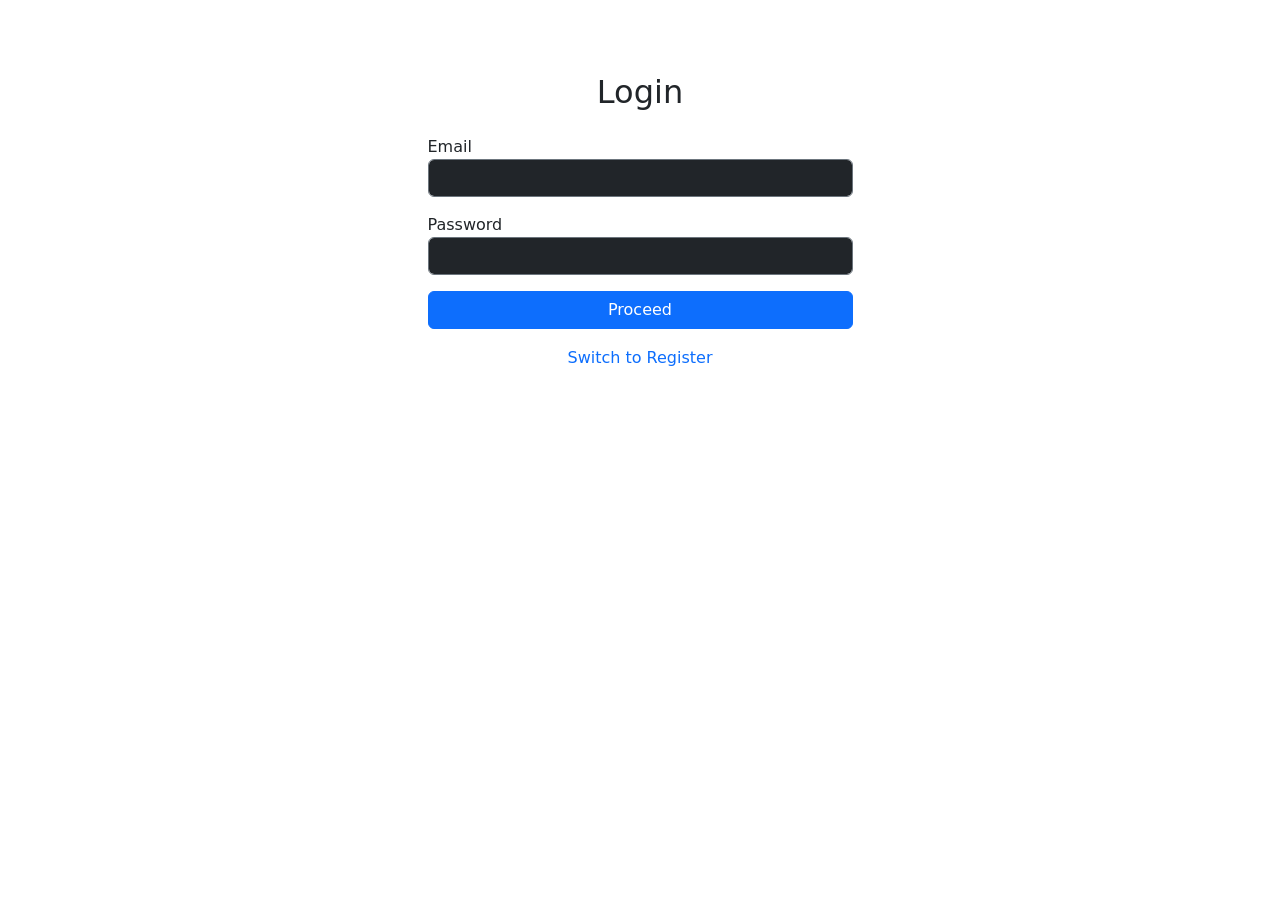
<file: ecoomerce/auth.html>
<!DOCTYPE html>
<html lang="en">
<head>
    <meta charset="UTF-8">
    <meta name="viewport" content="width=device-width, initial-scale=1.0">
    <title>Document</title>
    <link rel="stylesheet" href="css/style.css">
        <link href="https://cdn.jsdelivr.net/npm/bootstrap@5.3.8/dist/css/bootstrap.min.css" rel="stylesheet" integrity="sha384-sRIl4kxILFvY47J16cr9ZwB07vP4J8+LH7qKQnuqkuIAvNWLzeN8tE5YBujZqJLB" crossorigin="anonymous">

</head>
<body>
    <div class="container mt-5">
    <div class="row justify-content-center">
        <div class="col-md-5 glass-card p-4">
            <h2 id="authTitle" class="text-center mb-4">Login</h2>
            <form id="authForm">
                <div class="mb-3">
                    <label>Email</label>
                    <input type="email" id="email" class="form-control bg-dark text-white border-secondary" required>
                </div>
                <div class="mb-3">
                    <label>Password</label>
                    <input type="password" id="password" class="form-control bg-dark text-white border-secondary" required>
                </div>
                <button type="submit" class="btn btn-primary w-100">Proceed</button>
            </form>
            <p class="mt-3 text-center">
                <a href="#" onclick="toggleAuth()" class="text-accent text-decoration-none">Switch to Register</a>
            </p>
        </div>
    </div>
</div>
</body>
</html>
</file>
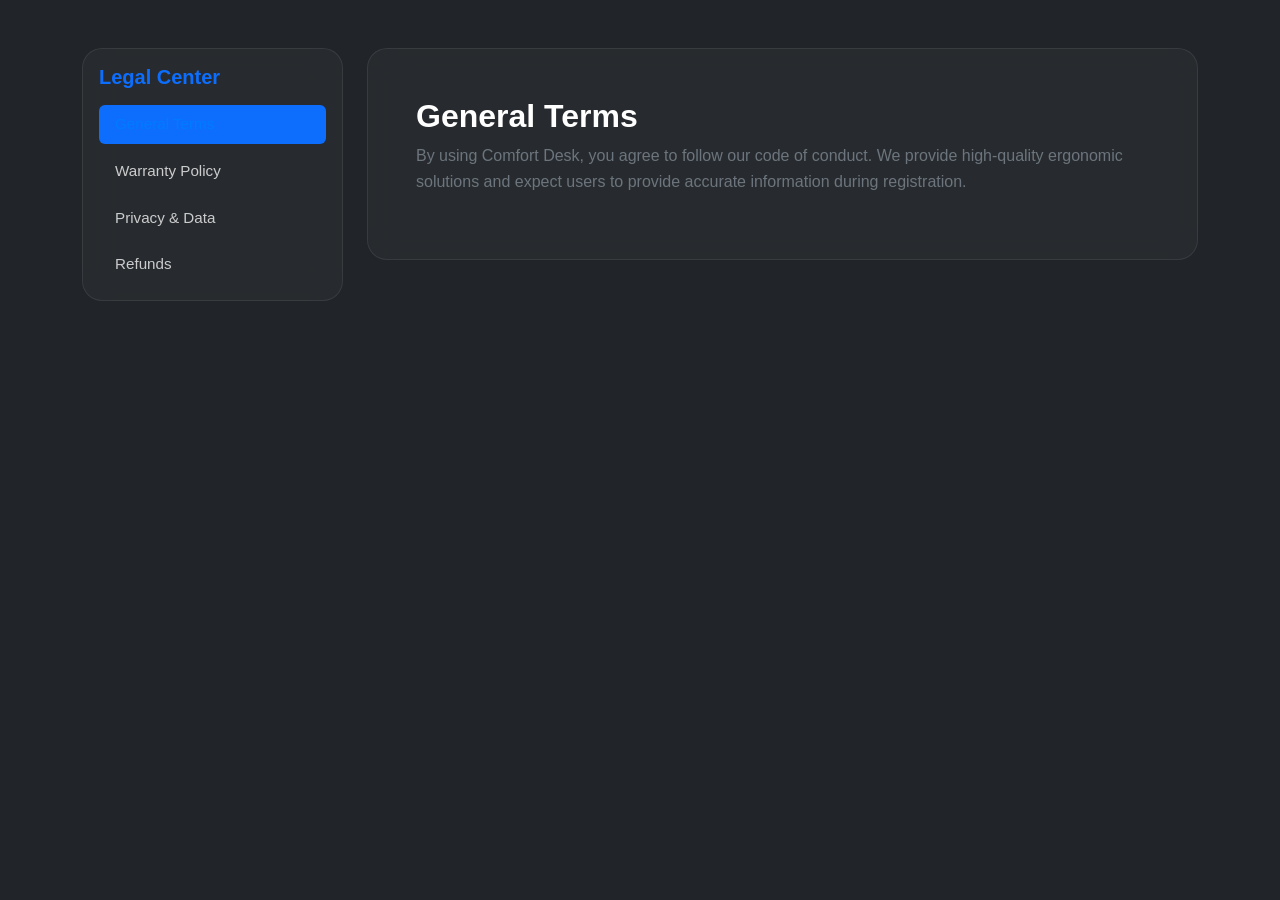
<file: ecoomerce/pages/terms.html>
<!DOCTYPE html>
<html lang="en">
<head>
    <meta charset="UTF-8">
    <meta name="viewport" content="width=device-width, initial-scale=1.0">
    <title>Terms & Conditions | Comfort Desk</title>
    <link href="https://cdn.jsdelivr.net/npm/bootstrap@5.3.0/dist/css/bootstrap.min.css" rel="stylesheet">
    <link rel="stylesheet" href="../css/style.css">
</head>
<body class="bg-dark text-white">
<div class="container mt-5 mb-5">
    <div class="row">
        <div class="col-md-3">
            <div class="glass-card p-3 sticky-top" style="top: 100px;">
                <h5 class="fw-bold mb-3 text-primary">Legal Center</h5>
                <div class="nav flex-column nav-pills" id="v-pills-tab" role="tablist">
                    <button class="nav-link active text-start mb-2" data-bs-toggle="pill" data-bs-target="#tab-1">General Terms</button>
                    <button class="nav-link text-start mb-2" data-bs-toggle="pill" data-bs-target="#tab-2">Warranty Policy</button>
                    <button class="nav-link text-start mb-2" data-bs-toggle="pill" data-bs-target="#tab-3">Privacy & Data</button>
                    <button class="nav-link text-start" data-bs-toggle="pill" data-bs-target="#tab-4">Refunds</button>
                </div>
            </div>
        </div>

        <div class="col-md-9">
            <div class="glass-card p-4 p-md-5 tab-content">
                <div class="tab-pane fade show active" id="tab-1">
                    <h2 class="fw-bold">General Terms</h2>
                    <p class="text-secondary">By using Comfort Desk, you agree to follow our code of conduct. We provide high-quality ergonomic solutions and expect users to provide accurate information during registration.</p>
                </div>
                <div class="tab-pane fade" id="tab-2">
                    <h2 class="fw-bold">Warranty Policy</h2>
                    <ul class="text-secondary">
                        <li>5 Years on Frame Structure.</li>
                        <li>2 Years on Gas Lift and Casters.</li>
                        <li>Covers manufacturing defects only.</li>
                    </ul>
                </div>
                <div class="tab-pane fade" id="tab-3">
                    <h2 class="fw-bold">Privacy & Data</h2>
                    <p class="text-secondary">We use Firebase Authentication to secure your data. Your passwords are encrypted and never stored in plain text by Comfort Desk.</p>
                </div>
                <div class="tab-pane fade" id="tab-4">
                    <h2 class="fw-bold">Refunds</h2>
                    <p class="text-secondary">Items can be returned within 14 days if they are in "Like-New" condition. Restocking fees may apply.</p>
                </div>
            </div>
        </div>
    </div>
</div>
   
</body>
</html>
</file>
<file: ecoomerce/css/style.css>
:root {
    --accent: #00d4ff;
    --dark-card: #1e1e26;
}

body {
    background-color: #0f0f13;
    color: #ffffff;
    font-family: 'Poppins', sans-serif;
}

.glass-card {
    background: var(--dark-card);
    border: 1px solid rgba(255, 255, 255, 0.1);
    border-radius: 15px;
    transition: 0.3s;
}

.glass-card:hover {
    border-color: var(--accent);
    box-shadow: 0 0 20px rgba(0, 212, 255, 0.2);
}

.btn-primary {
    background: var(--accent);
    border: none;
    color: #000;
    font-weight: 600;
}

.navbar {
    backdrop-filter: blur(10px);
    background: rgba(15, 15, 19, 0.8) !important;
}
.glass-card section h4 {
    font-size: 1.25rem;
    margin-bottom: 10px;
}

.glass-card p {
    line-height: 1.6;
    color: #cccccc; /* Soft white for better readability of long text */
}

/* Scrollbar styling for a premium feel */
::-webkit-scrollbar {
    width: 8px;
}
::-webkit-scrollbar-track {
    background: #0f0f13;
}
::-webkit-scrollbar-thumb {
    background: #007bff;
    border-radius: 10px;
}
.hero-section {
    background: linear-gradient(rgba(15, 15, 19, 0.8), rgba(15, 15, 19, 0.8)), 
                url('https://images.unsplash.com/photo-1592078615290-033ee584e267?q=80&w=1964&auto=format&fit=crop');
    background-size: cover;
    background-position: center;
    min-height: 90vh;
}

.fw-800 { font-weight: 800; }

.glass-card {
    background: rgba(255, 255, 255, 0.03);
    backdrop-filter: blur(15px);
    border: 1px solid rgba(255, 255, 255, 0.08);
    border-radius: 20px;
    transition: all 0.4s ease;
}

.glass-card:hover {
    transform: translateY(-8px);
    border-color: #007bff;
    box-shadow: 0 10px 30px rgba(0, 123, 255, 0.2);
}
.card-img-top {
    transition: transform 0.5s ease;
}

.glass-card:hover .card-img-top {
    transform: scale(1.1) rotate(-5deg);
}

.form-range::-webkit-slider-runnable-track {
    background: #333;
    border-radius: 10px;
}

.form-range::-webkit-slider-thumb {
    background: #007bff;
    border: none;
    box-shadow: 0 0 10px rgba(0, 123, 255, 0.5);
}

.badge {
    font-size: 0.7rem;
    letter-spacing: 1px;
}
.form-check-input:checked {
    background-color: #007bff;
    border-color: #007bff;
}

#checkoutBtn:not(:disabled) {
    box-shadow: 0 5px 20px rgba(0, 123, 255, 0.4);
    transform: translateY(-2px);
}

#checkoutBtn:disabled {
    opacity: 0.5;
    cursor: not-allowed;
}

.btn-outline-secondary {
    color: white;
    border-color: #444;
}

.btn-outline-secondary:hover {
    background: #007bff;
    border-color: #007bff;
}
/* Navbar Glass Effect */
.navbar {
    backdrop-filter: blur(15px);
    background: rgba(0, 0, 0, 0.8) !important;
    transition: all 0.3s ease;
}

/* Branding Logo Hover */
.branding-logo {
    letter-spacing: -1px;
    transition: 0.3s;
}

.branding-logo:hover {
    text-shadow: 0 0 15px rgba(0, 123, 255, 0.6);
}

/* Nav Link Hover States */
.nav-link {
    font-size: 0.95rem;
    color: #ccc !important;
    transition: 0.3s;
}

.nav-link:hover, .nav-link.active {
    color: #007bff !important;
}

/* Cart Icon Pulse */
.bi-cart3 {
    transition: transform 0.2s ease;
}

.nav-link:hover .bi-cart3 {
    transform: scale(1.2);
}
</file>
